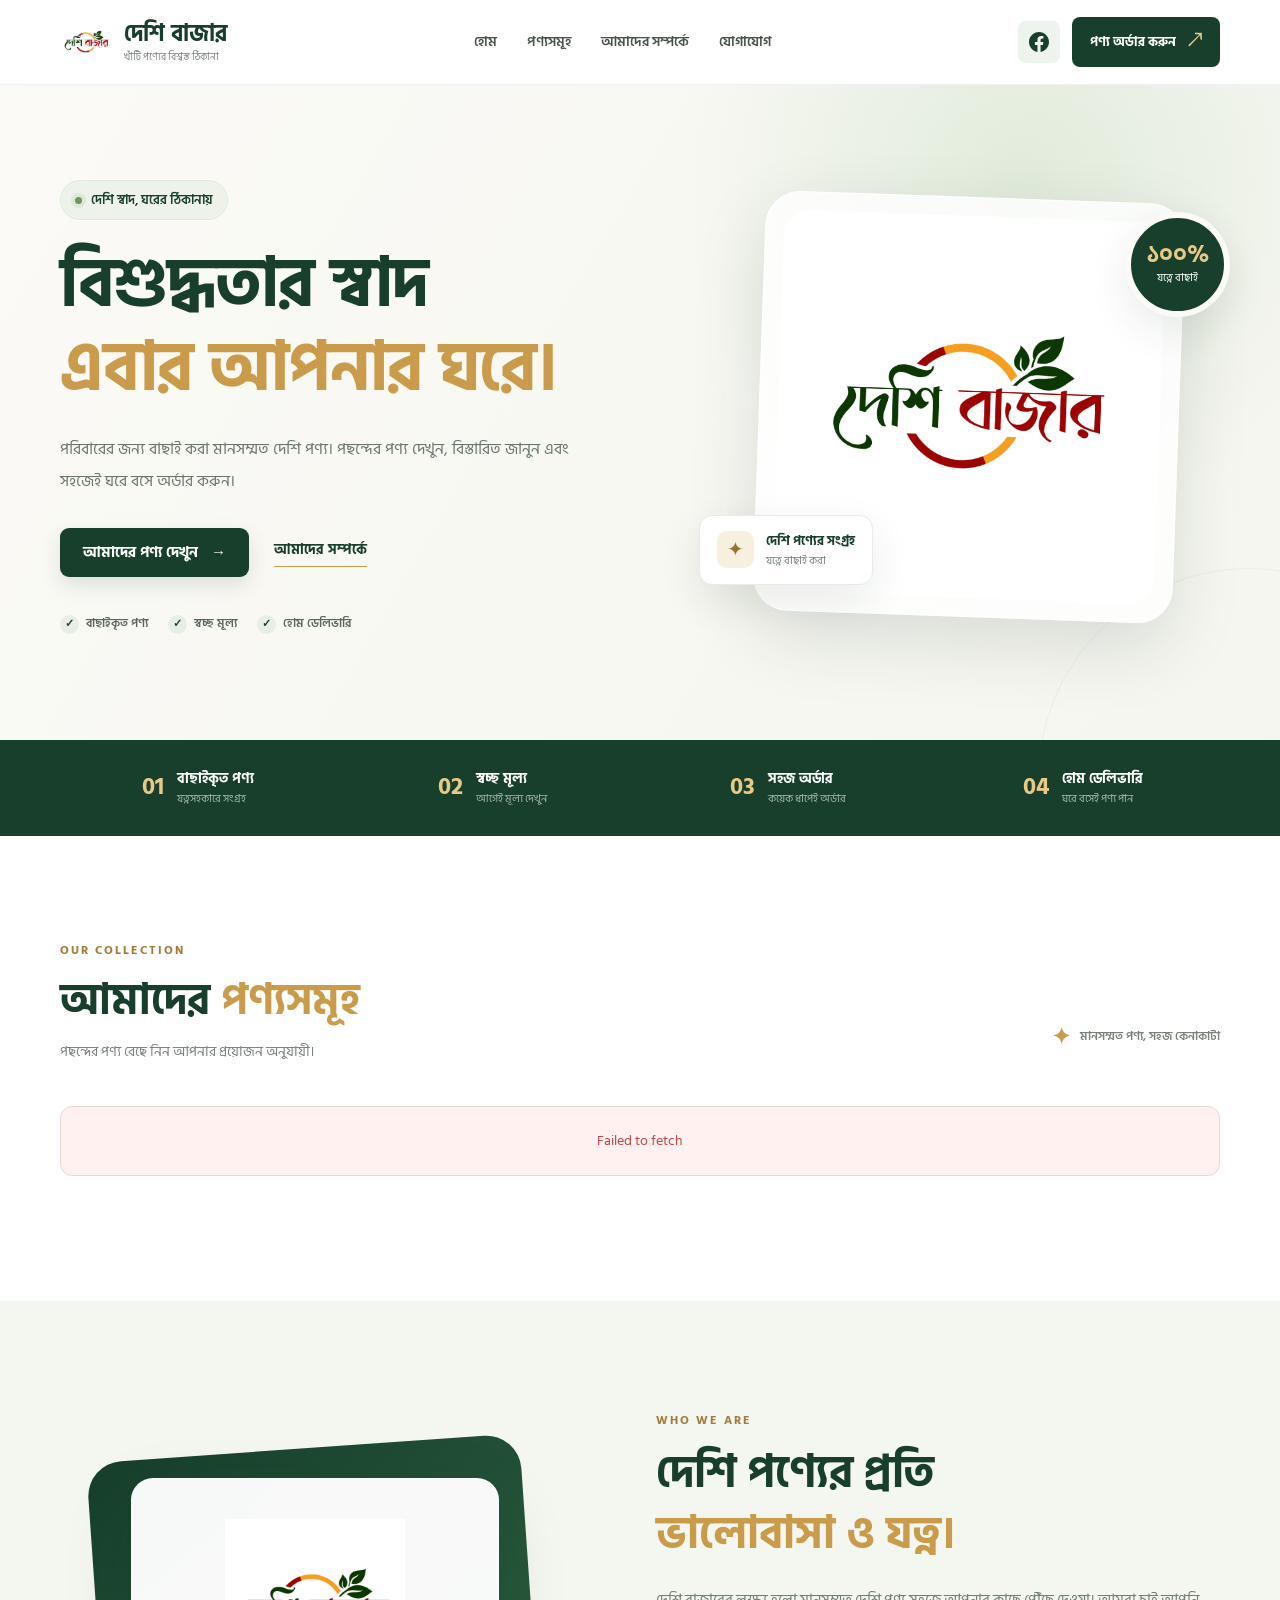
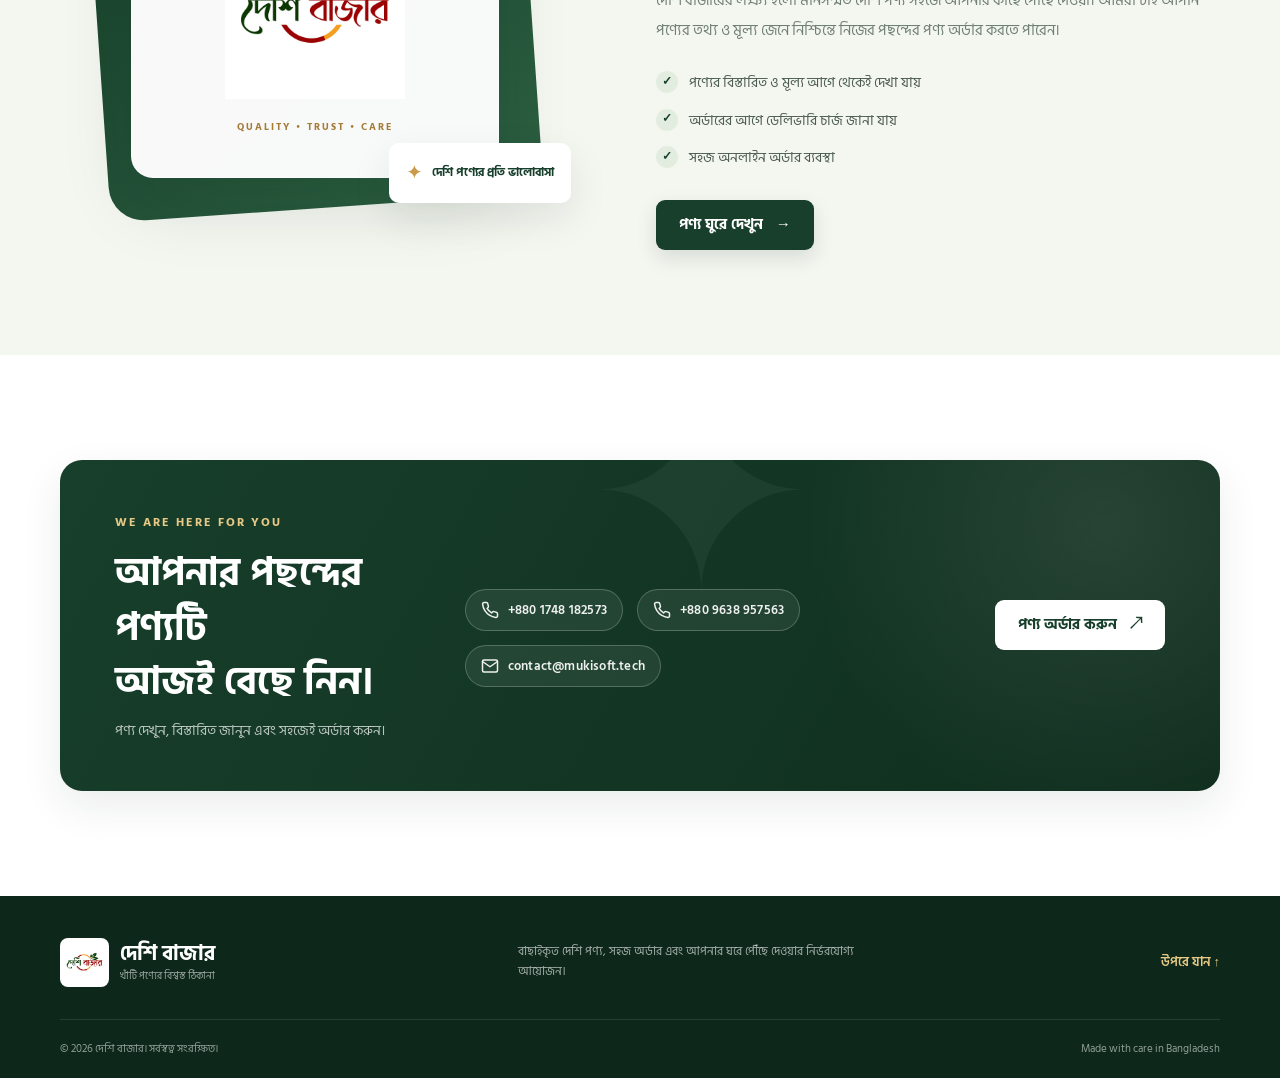
<file: index.html>
<!DOCTYPE html>
<html lang="bn">
<head>
  <meta charset="UTF-8">
  <meta name="viewport" content="width=device-width, initial-scale=1.0">
  <meta name="theme-color" content="#173f2b">
  <meta name="description" content="দেশি বাজার — বাছাইকৃত দেশি পণ্য, সহজ অর্ডার এবং হোম ডেলিভারি।">
  <title>দেশি বাজার | খাঁটি পণ্যের বিশ্বস্ত ঠিকানা</title>

  <link rel="preconnect" href="https://fonts.googleapis.com">
  <link rel="preconnect" href="https://fonts.gstatic.com" crossorigin>
  <link href="https://fonts.googleapis.com/css2?family=Hind+Siliguri:wght@400;500;600;700;800&display=swap" rel="stylesheet">

  <link rel="stylesheet" href="style.css">
  <script src="script.js" defer></script>
</head>

<body>

<header class="site-header">
  <div class="container nav-wrap">

    <a class="brand" href="index.html">
      <img src="assets/logo.png" alt="দেশি বাজার" class="brand-logo">
      <span class="brand-text">
        দেশি বাজার
        <small>খাঁটি পণ্যের বিশ্বস্ত ঠিকানা</small>
      </span>
    </a>

    <button class="menu-toggle" id="menuToggle" aria-label="মেনু" aria-expanded="false">
      <span></span>
      <span></span>
      <span></span>
    </button>

    <nav class="main-nav" id="mainNav">
      <a href="#home">হোম</a>
      <a href="#products">পণ্যসমূহ</a>
      <a href="#about">আমাদের সম্পর্কে</a>
      <a href="#contact">যোগাযোগ</a>
    </nav>

    <div class="nav-actions">
      <a class="nav-social-link" href="https://www.facebook.com/realdeshibazar" target="_blank" aria-label="Facebook">
        <svg xmlns="http://www.w3.org/2000/svg" width="20" height="20" viewBox="0 0 24 24" fill="currentColor"><path d="M24 12.073c0-6.627-5.373-12-12-12s-12 5.373-12 12c0 5.99 4.388 10.954 10.125 11.854v-8.385H7.078v-3.47h3.047V9.43c0-3.007 1.792-4.669 4.533-4.669 1.312 0 2.686.235 2.686.235v2.953H15.83c-1.491 0-1.956.925-1.956 1.874v2.25h3.328l-.532 3.47h-2.796v8.385C19.612 23.027 24 18.062 24 12.073z"/></svg>
      </a>

      <a class="nav-cta" href="#products">
        পণ্য অর্ডার করুন <span>↗</span>
      </a>
    </div>

  </div>
</header>

<main>

  <!-- HERO -->
  <section class="hero" id="home">
    <div class="container hero-grid">

      <div class="hero-copy">
        <div class="hero-badge">
          <span class="badge-dot"></span>
          দেশি স্বাদ, ঘরের ঠিকানায়
        </div>

        <h1>
          বিশুদ্ধতার স্বাদ<br>
          <em>এবার আপনার ঘরে।</em>
        </h1>

        <p class="hero-description">
          পরিবারের জন্য বাছাই করা মানসম্মত দেশি পণ্য।
          পছন্দের পণ্য দেখুন, বিস্তারিত জানুন এবং
          সহজেই ঘরে বসে অর্ডার করুন।
        </p>

        <div class="hero-actions">
          <a href="#products" class="btn btn-primary">
            আমাদের পণ্য দেখুন <span>→</span>
          </a>

          <a href="#about" class="hero-secondary-link">
            আমাদের সম্পর্কে
          </a>
        </div>

        <div class="hero-benefits">
          <div>
            <span class="benefit-check">✓</span>
            <span>বাছাইকৃত পণ্য</span>
          </div>
          <div>
            <span class="benefit-check">✓</span>
            <span>স্বচ্ছ মূল্য</span>
          </div>
          <div>
            <span class="benefit-check">✓</span>
            <span>হোম ডেলিভারি</span>
          </div>
        </div>
      </div>

      <div class="hero-visual">
        <div class="hero-glow"></div>

        <div class="hero-image-frame">
          <div class="hero-image-inner">
            <img src="assets/logo.png" alt="দেশি বাজার লোগো">
          </div>
        </div>

        <div class="hero-floating-card">
          <div class="floating-icon">✦</div>
          <div>
            <strong>দেশি পণ্যের সংগ্রহ</strong>
            <small>যত্নে বাছাই করা</small>
          </div>
        </div>

        <div class="hero-round-stamp">
          <strong>১০০%</strong>
          <span>যত্নে বাছাই</span>
        </div>
      </div>

    </div>
  </section>

  <!-- TRUST STRIP -->
  <section class="trust-strip">
    <div class="container trust-grid">

      <div class="trust-item">
        <span class="trust-number">01</span>
        <div>
          <strong>বাছাইকৃত পণ্য</strong>
          <small>যত্নসহকারে সংগ্রহ</small>
        </div>
      </div>

      <div class="trust-item">
        <span class="trust-number">02</span>
        <div>
          <strong>স্বচ্ছ মূল্য</strong>
          <small>আগেই মূল্য দেখুন</small>
        </div>
      </div>

      <div class="trust-item">
        <span class="trust-number">03</span>
        <div>
          <strong>সহজ অর্ডার</strong>
          <small>কয়েক ধাপেই অর্ডার</small>
        </div>
      </div>

      <div class="trust-item">
        <span class="trust-number">04</span>
        <div>
          <strong>হোম ডেলিভারি</strong>
          <small>ঘরে বসেই পণ্য পান</small>
        </div>
      </div>

    </div>
  </section>

  <!-- PRODUCTS -->
  <section class="section products-section" id="products">
    <div class="container">

      <div class="section-heading">
        <div>
          <span class="section-eyebrow">OUR COLLECTION</span>
          <h2>আমাদের <em>পণ্যসমূহ</em></h2>
          <p>পছন্দের পণ্য বেছে নিন আপনার প্রয়োজন অনুযায়ী।</p>
        </div>

        <div class="section-heading-note">
          <span class="heading-note-icon">✦</span>
          <span>মানসম্মত পণ্য, সহজ কেনাকাটা</span>
        </div>
      </div>

      <div class="status-message" id="catalogStatus">
        পণ্য লোড হচ্ছে...
      </div>

      <div class="product-grid" id="productGrid"></div>

    </div>
  </section>

  <!-- ABOUT -->
  <section class="about-section section" id="about">
    <div class="container about-grid">

      <div class="about-visual">
        <div class="about-visual-bg"></div>

        <div class="about-logo-card">
          <img src="assets/logo.png" alt="দেশি বাজার লোগো">
          <span>QUALITY • TRUST • CARE</span>
        </div>

        <div class="about-floating-note">
          <span>✦</span>
          <strong>দেশি পণ্যের প্রতি ভালোবাসা</strong>
        </div>
      </div>

      <div class="about-copy">
        <span class="section-eyebrow">WHO WE ARE</span>

        <h2>
          দেশি পণ্যের প্রতি<br>
          <em>ভালোবাসা ও যত্ন।</em>
        </h2>

        <p>
          দেশি বাজারের লক্ষ্য হলো মানসম্মত দেশি পণ্য
          সহজে আপনার কাছে পৌঁছে দেওয়া। আমরা চাই
          আপনি পণ্যের তথ্য ও মূল্য জেনে নিশ্চিন্তে
          নিজের পছন্দের পণ্য অর্ডার করতে পারেন।
        </p>

        <div class="about-points">
          <div>
            <span class="about-check">✓</span>
            <span>পণ্যের বিস্তারিত ও মূল্য আগে থেকেই দেখা যায়</span>
          </div>

          <div>
            <span class="about-check">✓</span>
            <span>অর্ডারের আগে ডেলিভারি চার্জ জানা যায়</span>
          </div>

          <div>
            <span class="about-check">✓</span>
            <span>সহজ অনলাইন অর্ডার ব্যবস্থা</span>
          </div>
        </div>

        <a href="#products" class="btn btn-primary">
          পণ্য ঘুরে দেখুন <span>→</span>
        </a>
      </div>

    </div>
  </section>

  <!-- CONTACT CTA -->
  <section class="contact-section section" id="contact">
    <div class="container">
      <div class="contact-card">

        <div class="contact-decoration">✦</div>

        <div class="contact-copy">
          <span class="section-eyebrow">WE ARE HERE FOR YOU</span>
          <h2>আপনার পছন্দের পণ্যটি<br>আজই বেছে নিন।</h2>
          <p>পণ্য দেখুন, বিস্তারিত জানুন এবং সহজেই অর্ডার করুন।</p>
        </div>

        <div class="contact-info-row">
          <a class="contact-info-link" href="tel:+8801748182573">
            <svg class="contact-info-icon" viewBox="0 0 24 24" fill="none" stroke="currentColor" stroke-width="2" stroke-linecap="round" stroke-linejoin="round"><path d="M22 16.92v3a2 2 0 0 1-2.18 2 19.79 19.79 0 0 1-8.63-3.07 19.5 19.5 0 0 1-6-6 19.79 19.79 0 0 1-3.07-8.67A2 2 0 0 1 4.11 2h3a2 2 0 0 1 2 1.72c.13.96.36 1.9.7 2.81a2 2 0 0 1-.45 2.11L8.09 9.91a16 16 0 0 0 6 6l1.27-1.27a2 2 0 0 1 2.11-.45c.91.34 1.85.57 2.81.7A2 2 0 0 1 22 16.92z"/></svg>
            <span>+880 1748 182573</span>
          </a>
          <a class="contact-info-link" href="tel:+8809638957563">
            <svg class="contact-info-icon" viewBox="0 0 24 24" fill="none" stroke="currentColor" stroke-width="2" stroke-linecap="round" stroke-linejoin="round"><path d="M22 16.92v3a2 2 0 0 1-2.18 2 19.79 19.79 0 0 1-8.63-3.07 19.5 19.5 0 0 1-6-6 19.79 19.79 0 0 1-3.07-8.67A2 2 0 0 1 4.11 2h3a2 2 0 0 1 2 1.72c.13.96.36 1.9.7 2.81a2 2 0 0 1-.45 2.11L8.09 9.91a16 16 0 0 0 6 6l1.27-1.27a2 2 0 0 1 2.11-.45c.91.34 1.85.57 2.81.7A2 2 0 0 1 22 16.92z"/></svg>
            <span>+880 9638 957563</span>
          </a>
          <a class="contact-info-link" href="mailto:contact@mukisoft.tech">
            <svg class="contact-info-icon" viewBox="0 0 24 24" fill="none" stroke="currentColor" stroke-width="2" stroke-linecap="round" stroke-linejoin="round"><path d="M4 4h16a2 2 0 0 1 2 2v12a2 2 0 0 1-2 2H4a2 2 0 0 1-2-2V6a2 2 0 0 1 2-2z"/><path d="M22 6L12 13 2 6"/></svg>
            <span>contact@mukisoft.tech</span>
          </a>
        </div>

        <a href="#products" class="btn btn-light">
          পণ্য অর্ডার করুন <span>↗</span>
        </a>

      </div>
    </div>
  </section>

</main>

<!-- FOOTER -->
<footer class="site-footer">
  <div class="container">

    <div class="footer-main">

      <a class="brand footer-brand" href="index.html">
        <img src="assets/logo.png" alt="দেশি বাজার লোগো" class="brand-logo">
        <span class="brand-text">
          দেশি বাজার
          <small>খাঁটি পণ্যের বিশ্বস্ত ঠিকানা</small>
        </span>
      </a>

      <p class="footer-description">
        বাছাইকৃত দেশি পণ্য, সহজ অর্ডার এবং
        আপনার ঘরে পৌঁছে দেওয়ার নির্ভরযোগ্য আয়োজন।
      </p>

      <a href="#home" class="footer-top-link">
        উপরে যান ↑
      </a>

    </div>

    <div class="footer-bottom">
      <p>© <span id="currentYear"></span> দেশি বাজার। সর্বস্বত্ব সংরক্ষিত।</p>
      <span>Made with care in Bangladesh</span>
    </div>

  </div>
</footer>

</body>
</html>
</file>
<file: style.css>
/* =====================================================
   DESHI BAZAR — PREMIUM E-COMMERCE DESIGN
   Compatible with existing script.js
===================================================== */

:root {
  --green: #173f2b;
  --green-dark: #102e1e;
  --green-deep: #0b2418;
  --green-soft: #edf3ed;
  --gold: #c99b4b;
  --gold-light: #e8c985;
  --ink: #243329;
  --muted: #788279;
  --white: #ffffff;
  --cream: #fbfaf6;
  --border: #e9ebe5;
  --red: #bd4545;

  --shadow-sm: 0 5px 18px rgba(17, 48, 30, 0.06);
  --shadow-md: 0 15px 40px rgba(17, 48, 30, 0.09);
  --shadow-lg: 0 25px 70px rgba(17, 48, 30, 0.13);

  --radius-sm: 9px;
  --radius-md: 16px;
  --radius-lg: 24px;
  --radius-xl: 32px;
}

/* =========================
   RESET & GLOBAL
========================= */

* {
  margin: 0;
  padding: 0;
  box-sizing: border-box;
}

html {
  scroll-behavior: smooth;
  scroll-padding-top: 100px;
}

body {
  font-family: "Hind Siliguri", sans-serif;
  color: var(--ink);
  background: var(--cream);
  line-height: 1.7;
  -webkit-font-smoothing: antialiased;
}

body,
button,
input,
select,
textarea {
  font-family: "Hind Siliguri", sans-serif;
}

img {
  display: block;
  max-width: 100%;
}

a {
  color: inherit;
  text-decoration: none;
}

button {
  cursor: pointer;
}

button,
input,
select,
textarea {
  font-size: inherit;
}

button:focus-visible,
a:focus-visible,
input:focus-visible,
select:focus-visible,
textarea:focus-visible {
  outline: 3px solid rgba(201, 155, 75, 0.45);
  outline-offset: 3px;
}

[hidden] {
  display: none !important;
}

.container {
  width: min(1160px, 91%);
  margin-inline: auto;
}

.section {
  padding: 105px 0;
}

.section-eyebrow {
  display: inline-block;
  color: #a47b39;
  font-size: 12px;
  font-weight: 700;
  letter-spacing: 2px;
  margin-bottom: 13px;
}

.btn {
  display: inline-flex;
  align-items: center;
  justify-content: center;
  gap: 13px;
  min-height: 49px;
  padding: 12px 23px;
  border: 0;
  border-radius: 9px;
  font-size: 15px;
  font-weight: 700;
  transition:
    transform 0.25s ease,
    background 0.25s ease,
    box-shadow 0.25s ease;
}

.btn-primary {
  color: var(--white);
  background: var(--green);
  box-shadow: 0 8px 20px rgba(23, 63, 43, 0.13);
}

.btn-primary:hover {
  background: var(--green-dark);
  transform: translateY(-3px);
  box-shadow: 0 13px 25px rgba(23, 63, 43, 0.2);
}

.btn-primary:disabled {
  opacity: 0.65;
  cursor: not-allowed;
  transform: none;
  box-shadow: none;
}

/* =========================
   NAVIGATION
========================= */

.site-header {
  position: sticky;
  top: 0;
  z-index: 1000;
  width: 100%;
  background: rgba(255, 255, 255, 0.96);
  border-bottom: 1px solid rgba(23, 63, 43, 0.07);
  backdrop-filter: blur(18px);
  -webkit-backdrop-filter: blur(18px);
}

.nav-wrap {
  min-height: 84px;
  display: flex;
  align-items: center;
  justify-content: space-between;
  gap: 25px;
}

.brand {
  display: inline-flex;
  align-items: center;
  gap: 11px;
  min-width: 0;
  flex-shrink: 0;
}

.brand-logo {
  width: 53px;
  height: 53px;
  object-fit: contain;
  flex-shrink: 0;
}

.brand-text {
  display: flex;
  flex-direction: column;
  color: var(--green);
  font-size: 23px;
  font-weight: 800;
  line-height: 1.15;
  white-space: nowrap;
}

.brand-text small {
  color: var(--muted);
  font-size: 10px;
  font-weight: 400;
  margin-top: 5px;
}

.main-nav {
  display: flex;
  align-items: center;
  gap: 30px;
}

.main-nav a {
  position: relative;
  color: #465349;
  font-size: 14px;
  font-weight: 600;
  transition: color 0.2s ease;
}

.main-nav a::after {
  content: "";
  position: absolute;
  left: 0;
  bottom: -8px;
  width: 0;
  height: 2px;
  background: var(--gold);
  transition: width 0.25s ease;
}

.main-nav a:hover {
  color: var(--green);
}

.main-nav a:hover::after {
  width: 100%;
}

.nav-actions {
  display: flex;
  align-items: center;
  gap: 12px;
}

.nav-social-link {
  display: inline-flex;
  align-items: center;
  justify-content: center;
  width: 42px;
  height: 42px;
  border-radius: 8px;
  background: var(--green-soft);
  color: var(--green);
  transition: 0.25s ease;
}

.nav-social-link:hover {
  background: var(--green);
  color: var(--white);
  transform: translateY(-2px);
}

.nav-cta {
  display: inline-flex;
  align-items: center;
  gap: 12px;
  padding: 11px 18px;
  border-radius: 8px;
  background: var(--green);
  color: var(--white);
  font-size: 13px;
  font-weight: 700;
  white-space: nowrap;
  transition: 0.25s ease;
}

.nav-cta:hover {
  background: var(--green-dark);
  transform: translateY(-2px);
}

.nav-cta span {
  color: var(--gold-light);
  font-size: 17px;
}

.menu-toggle {
  display: none;
  width: 42px;
  height: 42px;
  border: 1px solid var(--border);
  border-radius: 9px;
  background: var(--white);
  flex-direction: column;
  align-items: center;
  justify-content: center;
  gap: 5px;
}

.menu-toggle span {
  width: 19px;
  height: 2px;
  border-radius: 3px;
  background: var(--green);
}

/* =========================
   HERO SECTION
========================= */

.hero {
  position: relative;
  padding: 95px 0 105px;
  overflow: hidden;
  background:
    radial-gradient(circle at 80% 15%, rgba(219, 232, 214, 0.8), transparent 30%),
    linear-gradient(120deg, #fbfaf6 0%, #f5f6ef 100%);
}

.hero::before {
  content: "";
  position: absolute;
  width: 420px;
  height: 420px;
  border: 1px solid rgba(23, 63, 43, 0.05);
  border-radius: 50%;
  right: -180px;
  bottom: -250px;
}

.hero-grid {
  position: relative;
  display: grid;
  grid-template-columns: 1.08fr 0.92fr;
  align-items: center;
  gap: 70px;
}

.hero-badge {
  display: inline-flex;
  align-items: center;
  gap: 9px;
  padding: 8px 14px;
  background: #edf3e9;
  border: 1px solid #e1eadc;
  border-radius: 50px;
  color: var(--green);
  font-size: 13px;
  font-weight: 600;
  margin-bottom: 23px;
}

.badge-dot,
.detail-live-dot {
  width: 7px;
  height: 7px;
  border-radius: 50%;
  background: #6b9a56;
  box-shadow: 0 0 0 4px rgba(107, 154, 86, 0.12);
}

.hero-copy h1 {
  color: var(--green);
  font-size: clamp(43px, 5.4vw, 68px);
  font-weight: 800;
  line-height: 1.24;
  letter-spacing: -1px;
}

.hero-copy h1 em {
  color: var(--gold);
  font-style: normal;
}

.hero-description {
  max-width: 510px;
  color: #69766d;
  font-size: 16px;
  line-height: 2;
  margin-top: 21px;
}

.hero-actions {
  display: flex;
  align-items: center;
  flex-wrap: wrap;
  gap: 25px;
  margin-top: 31px;
}

.hero-secondary-link {
  color: var(--green);
  font-size: 14px;
  font-weight: 700;
  border-bottom: 1px solid var(--gold);
  padding-bottom: 4px;
}

.hero-benefits {
  display: flex;
  flex-wrap: wrap;
  gap: 20px;
  margin-top: 37px;
}

.hero-benefits > div {
  display: flex;
  align-items: center;
  gap: 7px;
  color: #58665c;
  font-size: 12px;
  font-weight: 600;
}

.benefit-check {
  display: grid;
  place-items: center;
  width: 19px;
  height: 19px;
  border-radius: 50%;
  background: #e7efe4;
  color: var(--green);
  font-size: 11px;
  font-weight: 800;
}

/* Hero visual */

.hero-visual {
  position: relative;
  min-height: 430px;
  display: flex;
  align-items: center;
  justify-content: center;
}

.hero-glow {
  position: absolute;
  width: 390px;
  height: 390px;
  border-radius: 50%;
  background: radial-gradient(circle, #e5eddf, rgba(229, 237, 223, 0));
}

.hero-image-frame {
  position: relative;
  z-index: 1;
  width: min(100%, 420px);
  aspect-ratio: 1;
  padding: 18px;
  border-radius: 35px;
  background: rgba(255, 255, 255, 0.8);
  border: 1px solid rgba(255, 255, 255, 0.9);
  box-shadow: var(--shadow-lg);
  transform: rotate(2deg);
}

.hero-image-inner {
  width: 100%;
  height: 100%;
  display: grid;
  place-items: center;
  overflow: hidden;
  border-radius: 25px;
  background: white;
}

.hero-image-inner img {
  width: 86%;
  height: 86%;
  object-fit: contain;
}

.hero-floating-card {
  position: absolute;
  z-index: 3;
  left: -20px;
  bottom: 37px;
  display: flex;
  align-items: center;
  gap: 12px;
  padding: 14px 17px;
  background: white;
  border: 1px solid var(--border);
  border-radius: 13px;
  box-shadow: var(--shadow-md);
}

.floating-icon {
  width: 37px;
  height: 37px;
  display: grid;
  place-items: center;
  border-radius: 10px;
  color: #9a722f;
  background: #f8f0de;
  font-size: 20px;
}

.hero-floating-card strong,
.hero-floating-card small {
  display: block;
}

.hero-floating-card strong {
  color: var(--green);
  font-size: 13px;
}

.hero-floating-card small {
  color: var(--muted);
  font-size: 11px;
}

.hero-round-stamp {
  position: absolute;
  z-index: 2;
  top: 20px;
  right: -10px;
  width: 105px;
  height: 105px;
  border-radius: 50%;
  display: flex;
  flex-direction: column;
  align-items: center;
  justify-content: center;
  background: var(--green);
  color: white;
  border: 6px solid var(--cream);
  box-shadow: var(--shadow-md);
  text-align: center;
}

.hero-round-stamp strong {
  color: var(--gold-light);
  font-size: 23px;
  line-height: 1.2;
}

.hero-round-stamp span {
  font-size: 11px;
}

/* =========================
   TRUST STRIP
========================= */

.trust-strip {
  padding: 27px 0;
  background: var(--green);
}

.trust-grid {
  display: grid;
  grid-template-columns: repeat(4, 1fr);
  gap: 20px;
}

.trust-item {
  display: flex;
  align-items: center;
  justify-content: center;
  gap: 13px;
  color: white;
}

.trust-number {
  color: var(--gold-light);
  font-size: 24px;
  font-weight: 800;
}

.trust-item strong,
.trust-item small {
  display: block;
}

.trust-item strong {
  font-size: 14px;
  font-weight: 700;
}

.trust-item small {
  color: rgba(255, 255, 255, 0.62);
  font-size: 11px;
}

/* =========================
   SECTION HEADINGS
========================= */

.section-heading {
  display: flex;
  align-items: end;
  justify-content: space-between;
  gap: 30px;
  margin-bottom: 42px;
}

.section-heading h2 {
  color: var(--green);
  font-size: clamp(31px, 4vw, 43px);
  font-weight: 800;
  line-height: 1.3;
}

.section-heading h2 em {
  color: var(--gold);
  font-style: normal;
}

.section-heading > div > p {
  color: var(--muted);
  font-size: 14px;
  margin-top: 10px;
}

.section-heading-note {
  display: flex;
  align-items: center;
  gap: 10px;
  color: var(--muted);
  font-size: 12px;
  font-weight: 600;
  padding-bottom: 8px;
}

.heading-note-icon {
  color: var(--gold);
  font-size: 22px;
}

/* =========================
   PRODUCT CATALOGUE
========================= */

.products-section {
  background: white;
  padding: 100px 0 110px;
}

.status-message {
  padding: 22px;
  color: var(--muted);
  text-align: center;
  font-size: 14px;
  border-radius: 12px;
  background: #f7f8f4;
  margin-bottom: 15px;
}

.status-message.is-error {
  color: var(--red);
  background: #fff1f0;
  border: 1px solid #f1d4d1;
}

.product-grid {
  display: grid;
  grid-template-columns: repeat(3, minmax(0, 1fr));
  gap: 27px;
  align-items: stretch;
}

/* Product cards generated by existing JavaScript */

.product-card {
  min-width: 0;
  display: flex;
  flex-direction: column;
  overflow: hidden;
  background: white;
  border: 1px solid #e9ece5;
  border-radius: 18px;
  box-shadow: 0 5px 20px rgba(21, 54, 34, 0.045);
  transition:
    transform 0.35s ease,
    box-shadow 0.35s ease,
    border-color 0.35s ease;
}

.product-card:hover {
  transform: translateY(-8px);
  border-color: #d4dfd2;
  box-shadow: 0 20px 45px rgba(21, 54, 34, 0.12);
}

.product-card-image {
  position: relative;
  display: block;
  width: 100%;
  height: 255px;
  overflow: hidden;
  background: #f1f3ec;
}

.product-card-image img {
  width: 100%;
  height: 100%;
  object-fit: cover;
  transition: transform 0.65s ease;
}

.product-card:hover .product-card-image img {
  transform: scale(1.07);
}

.card-image-label {
  position: absolute;
  top: 15px;
  left: 15px;
  padding: 6px 11px;
  border-radius: 50px;
  background: rgba(255, 255, 255, 0.94);
  color: var(--green);
  font-size: 11px;
  font-weight: 700;
  box-shadow: var(--shadow-sm);
}

.product-card-body {
  display: flex;
  flex: 1;
  flex-direction: column;
  padding: 21px 21px 19px;
}

.card-kicker {
  display: inline-block;
  color: #a47b39;
  font-size: 11px;
  font-weight: 700;
  letter-spacing: 0.6px;
  margin-bottom: 6px;
}

.product-card h3 {
  color: var(--green);
  font-size: 22px;
  font-weight: 800;
  line-height: 1.4;
  margin-bottom: 7px;
}

.product-card h3 a:hover {
  color: #a47b39;
}

.product-card-body > p {
  color: #7a857b;
  font-size: 13px;
  line-height: 1.75;
  margin-bottom: 19px;
  min-height: 45px;
}

.card-bottom {
  display: flex;
  align-items: center;
  justify-content: space-between;
  gap: 12px;
  border-top: 1px solid #edf0e9;
  padding-top: 17px;
  margin-top: auto;
}

.card-bottom > strong {
  color: var(--green);
  font-size: 21px;
  font-weight: 800;
  white-space: nowrap;
}

.card-bottom > strong small {
  display: block;
  color: #8a948b;
  font-size: 11px;
  font-weight: 500;
  margin-top: -3px;
}

/*
  Existing JS produces one anchor.
  Two visual CTA labels share that same link.
*/

.card-link {
  min-width: 145px;
  min-height: 43px;
  display: inline-flex;
  align-items: center;
  justify-content: center;
  gap: 7px;
  padding: 7px 10px;
  border-radius: 8px;
  background: var(--green);
  color: white;
  font-size: 0;
  font-weight: 700;
  transition: 0.25s ease;
}

.card-link::before {
  content: "বিস্তারিত";
  display: inline-flex;
  align-items: center;
  justify-content: center;
  min-height: 30px;
  padding: 0 9px;
  border-radius: 6px;
  color: var(--green);
  background: white;
  font-size: 12px;
}

.card-link::after {
  content: "অর্ডার করুন ↗";
  color: white;
  font-size: 12px;
  white-space: nowrap;
}

.card-link:hover {
  background: var(--green-dark);
  transform: translateY(-2px);
}

/* =========================
   ABOUT SECTION
========================= */

.about-section {
  background: #f4f6f0;
  overflow: hidden;
}

.about-grid {
  display: grid;
  grid-template-columns: 0.95fr 1.05fr;
  align-items: center;
  gap: 85px;
}

.about-visual {
  position: relative;
  min-height: 400px;
  display: grid;
  place-items: center;
}

.about-visual-bg {
  position: absolute;
  width: 85%;
  height: 90%;
  border-radius: 35px;
  background: linear-gradient(145deg, #173f2b, #2d6142);
  transform: rotate(-4deg);
}

.about-logo-card {
  position: relative;
  z-index: 1;
  width: 72%;
  min-height: 300px;
  padding: 25px;
  display: flex;
  flex-direction: column;
  justify-content: center;
  align-items: center;
  gap: 20px;
  border: 1px solid rgba(255, 255, 255, 0.5);
  border-radius: 22px;
  background: rgba(255, 255, 255, 0.97);
  box-shadow: var(--shadow-lg);
}

.about-logo-card img {
  width: 180px;
  height: 180px;
  object-fit: contain;
}

.about-logo-card span {
  color: #a47b39;
  font-size: 10px;
  font-weight: 700;
  letter-spacing: 2px;
}

.about-floating-note {
  position: absolute;
  z-index: 2;
  right: 0;
  bottom: 25px;
  display: flex;
  align-items: center;
  gap: 9px;
  padding: 13px 17px;
  border-radius: 10px;
  background: white;
  box-shadow: var(--shadow-md);
  color: var(--green);
  font-size: 12px;
}

.about-floating-note span {
  color: var(--gold);
  font-size: 20px;
}

.about-copy h2 {
  color: var(--green);
  font-size: clamp(34px, 4vw, 45px);
  line-height: 1.35;
  font-weight: 800;
}

.about-copy h2 em {
  color: var(--gold);
  font-style: normal;
}

.about-copy > p {
  color: #718075;
  font-size: 15px;
  line-height: 2;
  margin-top: 20px;
}

.about-points {
  display: grid;
  gap: 14px;
  margin: 25px 0 30px;
}

.about-points > div {
  display: flex;
  align-items: flex-start;
  gap: 11px;
  color: #4d5d50;
  font-size: 14px;
}

.about-check {
  display: grid;
  place-items: center;
  width: 22px;
  height: 22px;
  flex-shrink: 0;
  border-radius: 50%;
  background: #e3eddf;
  color: var(--green);
  font-weight: 800;
  font-size: 12px;
}

/* =========================
   CONTACT CTA
========================= */

.contact-section {
  background: white;
}

.contact-card {
  position: relative;
  overflow: hidden;
  min-height: 245px;
  padding: 48px 55px;
  display: flex;
  justify-content: space-between;
  align-items: center;
  gap: 30px;
  border-radius: 22px;
  background:
    radial-gradient(circle at 90% 20%, rgba(255, 255, 255, 0.09), transparent 28%),
    linear-gradient(120deg, #173f2b, #102e1e);
  box-shadow: var(--shadow-md);
}

.contact-decoration {
  position: absolute;
  right: 35%;
  top: -90px;
  color: rgba(255, 255, 255, 0.045);
  font-size: 270px;
  line-height: 1;
}

.contact-copy {
  position: relative;
  z-index: 1;
}

.contact-copy .section-eyebrow {
  color: var(--gold-light);
}

.contact-copy h2 {
  color: white;
  font-size: clamp(29px, 3.5vw, 39px);
  line-height: 1.4;
  font-weight: 800;
}

.contact-copy p {
  color: rgba(255, 255, 255, 0.7);
  font-size: 14px;
  margin-top: 9px;
}

.btn-light {
  position: relative;
  z-index: 1;
  color: var(--green);
  background: white;
  white-space: nowrap;
}

.btn-light:hover {
  background: #f5ebd7;
  transform: translateY(-3px);
}

.contact-info-row {
  display: flex;
  flex-wrap: wrap;
  align-items: center;
  gap: 14px;
  margin-top: 26px;
}

.contact-info-link {
  display: inline-flex;
  align-items: center;
  gap: 9px;
  padding: 9px 15px;
  border: 1px solid rgba(255, 255, 255, 0.22);
  border-radius: 50px;
  background: rgba(255, 255, 255, 0.07);
  color: rgba(255, 255, 255, 0.92);
  font-size: 13px;
  font-weight: 600;
  letter-spacing: 0.2px;
  transition:
    background 0.25s ease,
    border-color 0.25s ease,
    transform 0.25s ease,
    color 0.25s ease;
}

.contact-info-link:hover {
  background: rgba(255, 255, 255, 0.16);
  border-color: rgba(232, 201, 133, 0.55);
  color: var(--gold-light);
  transform: translateY(-2px);
}

.contact-info-icon {
  width: 18px;
  height: 18px;
  flex-shrink: 0;
  stroke-width: 2;
}

.contact-info-link span {
  white-space: nowrap;
}

@media (max-width: 760px) {
  .contact-info-row {
    gap: 8px;
    margin-top: 20px;
    width: 100%;
    justify-content: flex-start;
  }

  .contact-info-link {
    padding: 7px 11px;
    font-size: 11px;
    gap: 7px;
  }

  .contact-info-icon {
    width: 15px;
    height: 15px;
  }
}

@media (max-width: 480px) {
  .contact-info-row {
    flex-direction: column;
    align-items: stretch;
    gap: 8px;
  }

  .contact-info-link {
    width: 100%;
    justify-content: center;
    font-size: 12px;
    padding: 9px 13px;
  }
}

/* =========================
   FOOTER
========================= */

.site-footer {
  background: #0d281a;
  color: white;
  padding: 42px 0 20px;
}

.footer-main {
  display: flex;
  align-items: center;
  justify-content: space-between;
  gap: 30px;
  padding-bottom: 32px;
}

.footer-brand .brand-logo {
  width: 49px;
  height: 49px;
  padding: 3px;
  border-radius: 8px;
  background: white;
}

.footer-brand .brand-text {
  color: white;
  font-size: 21px;
}

.footer-brand .brand-text small {
  color: rgba(255, 255, 255, 0.6);
}

.footer-description {
  max-width: 340px;
  color: rgba(255, 255, 255, 0.62);
  font-size: 12px;
}

.footer-top-link {
  color: var(--gold-light);
  font-size: 13px;
  font-weight: 600;
}

.footer-bottom {
  display: flex;
  align-items: center;
  justify-content: space-between;
  gap: 20px;
  padding-top: 20px;
  border-top: 1px solid rgba(255, 255, 255, 0.1);
}

.footer-contact {
  display: flex;
  flex-direction: column;
  gap: 11px;
}

.footer-contact-label {
  color: rgba(255, 255, 255, 0.5);
  font-size: 10px;
  font-weight: 700;
  letter-spacing: 1.5px;
  text-transform: uppercase;
}

.footer-contact-row {
  display: flex;
  flex-wrap: wrap;
  align-items: center;
  gap: 12px;
}

.footer-contact-link {
  display: inline-flex;
  align-items: center;
  gap: 8px;
  padding: 7px 13px;
  border: 1px solid rgba(255, 255, 255, 0.16);
  border-radius: 50px;
  background: rgba(255, 255, 255, 0.05);
  color: rgba(255, 255, 255, 0.85);
  font-size: 12px;
  font-weight: 600;
  transition:
    background 0.25s ease,
    border-color 0.25s ease,
    color 0.25s ease,
    transform 0.25s ease;
}

.footer-contact-link:hover {
  background: rgba(232, 201, 133, 0.14);
  border-color: rgba(232, 201, 133, 0.5);
  color: var(--gold-light);
  transform: translateY(-2px);
}

.footer-contact-icon {
  width: 16px;
  height: 16px;
  flex-shrink: 0;
  stroke-width: 2;
}

@media (max-width: 760px) {
  .footer-contact-row {
    gap: 8px;
  }

  .footer-contact-link {
    padding: 6px 10px;
    font-size: 11px;
    gap: 6px;
  }

  .footer-contact-icon {
    width: 14px;
    height: 14px;
  }
}

@media (max-width: 480px) {
  .footer-contact-row {
    flex-direction: column;
    align-items: stretch;
    gap: 7px;
  }

  .footer-contact-link {
    width: 100%;
    justify-content: center;
  }
}

.footer-bottom p,
.footer-bottom span {
  color: rgba(255, 255, 255, 0.55);
  font-size: 11px;
}

/* =====================================================
   PRODUCT DETAILS PAGE
===================================================== */

.product-page {
  padding: 35px 0 100px;
  min-height: 70vh;
  background:
    radial-gradient(circle at 95% 5%, rgba(228, 237, 224, 0.55), transparent 25%),
    var(--cream);
}

.breadcrumb {
  display: flex;
  align-items: center;
  flex-wrap: wrap;
  gap: 11px;
  margin: 5px 0 30px;
  color: #899389;
  font-size: 12px;
}

.breadcrumb a {
  color: var(--green);
  font-weight: 600;
}

.breadcrumb a:hover {
  color: var(--gold);
}

.breadcrumb > span:last-child {
  color: #788279;
}

.product-status {
  margin: 35px 0;
}

/* Main product layout */

.product-detail-layout {
  display: grid;
  grid-template-columns: 0.92fr 1.08fr;
  align-items: start;
  gap: 65px;
}

/* Product image */

.detail-gallery {
  position: sticky;
  top: 115px;
}

.detail-image-wrap {
  position: relative;
  min-height: 480px;
  display: flex;
  align-items: center;
  justify-content: center;
  overflow: hidden;
  border: 1px solid #e8ece4;
  border-radius: 23px;
  background: white;
  box-shadow: var(--shadow-md);
}

.detail-image-wrap::before {
  content: "";
  position: absolute;
  width: 330px;
  height: 330px;
  border-radius: 50%;
  background: #f2f5ed;
}

.detail-image-wrap > img {
  position: relative;
  z-index: 1;
  width: 100%;
  height: 480px;
  object-fit: contain;
  padding: 20px;
}

.detail-image-top-label {
  position: absolute;
  z-index: 2;
  left: 20px;
  top: 20px;
  display: flex;
  align-items: center;
  gap: 9px;
  padding: 9px 13px;
  border-radius: 50px;
  background: rgba(255, 255, 255, 0.95);
  color: var(--green);
  font-size: 11px;
  font-weight: 700;
  box-shadow: var(--shadow-sm);
}

.detail-image-bottom {
  position: absolute;
  z-index: 2;
  right: 18px;
  bottom: 18px;
  display: flex;
  align-items: center;
  gap: 7px;
  padding: 8px 12px;
  border-radius: 8px;
  background: rgba(255, 255, 255, 0.94);
  color: var(--green);
  font-size: 11px;
  font-weight: 700;
}

.detail-image-bottom span {
  color: var(--gold);
  font-size: 17px;
}

.detail-trust-row {
  display: grid;
  grid-template-columns: repeat(3, 1fr);
  gap: 9px;
  margin-top: 15px;
}

.detail-trust-row > div {
  display: flex;
  align-items: center;
  justify-content: center;
  gap: 6px;
  padding: 12px 5px;
  border: 1px solid var(--border);
  border-radius: 9px;
  background: white;
  color: #667267;
  font-size: 10px;
  font-weight: 600;
}

.mini-trust-icon {
  color: #71995e;
  font-weight: 800;
}

/* Product info */

.detail-info {
  min-width: 0;
}

.detail-category {
  display: inline-flex;
  align-items: center;
  gap: 9px;
  color: #a47b39;
  font-size: 12px;
  font-weight: 700;
  margin: 6px 0 15px;
}

.detail-category > span {
  width: 7px;
  height: 7px;
  border-radius: 50%;
  background: var(--gold);
}

.detail-info > h1 {
  color: var(--green);
  font-size: clamp(33px, 4vw, 45px);
  line-height: 1.3;
  font-weight: 800;
  overflow-wrap: anywhere;
}

.detail-description {
  color: #758075;
  font-size: 14px;
  line-height: 1.9;
  margin-top: 12px;
}

/* Price box */

.detail-price-box {
  margin-top: 23px;
  padding: 19px 21px;
  border: 1px solid #e4ebdf;
  border-radius: 13px;
  background: linear-gradient(120deg, #f1f6ee, #fafbf7);
}

.detail-price-label {
  display: block;
  color: #788579;
  font-size: 12px;
  font-weight: 600;
}

.detail-price {
  color: var(--green);
  font-size: 33px;
  font-weight: 800;
  line-height: 1.35;
}

.detail-price small {
  color: #778478;
  font-size: 13px;
  font-weight: 500;
}

.detail-price-box > small {
  color: #929b91;
  font-size: 11px;
}

/* Product meta */

.product-meta {
  display: grid;
  grid-template-columns: 1fr 1fr;
  gap: 10px;
  margin-top: 16px;
}

.product-meta > span {
  padding: 12px 13px;
  border: 1px solid var(--border);
  border-radius: 9px;
  background: white;
  color: #778278;
  font-size: 11px;
}

.product-meta > span b {
  display: block;
  color: var(--green);
  font-size: 13px;
  margin-top: 3px;
}

/* =========================
   ORDER PANEL
========================= */

.order-panel {
  margin-top: 28px;
  padding: 27px;
  border: 1px solid #e7eae3;
  border-radius: 17px;
  background: white;
  box-shadow: var(--shadow-sm);
}

.order-panel-heading {
  margin-bottom: 24px;
}

.order-panel-heading .section-eyebrow {
  margin-bottom: 6px;
}

.order-panel-heading h2 {
  color: var(--green);
  font-size: 24px;
  font-weight: 800;
  line-height: 1.4;
}

.order-panel-heading p {
  color: var(--muted);
  font-size: 12px;
  margin-top: 5px;
}

/* Quantity */

.quantity-section {
  padding: 2px 0 18px;
}

.field-heading {
  display: flex;
  align-items: center;
  justify-content: space-between;
  gap: 12px;
  margin-bottom: 10px;
}

.field-heading label {
  color: var(--green);
  font-size: 14px;
  font-weight: 700;
}

.field-heading > span {
  color: #9aa398;
  font-size: 11px;
}

.quantity-control {
  display: flex;
  align-items: center;
  width: 100%;
  max-width: 230px;
  min-height: 49px;
  border: 1px solid #dfe6dc;
  border-radius: 9px;
  overflow: hidden;
  background: #fafbf8;
}

.quantity-control button {
  width: 50px;
  height: 49px;
  flex-shrink: 0;
  border: 0;
  background: #edf3e9;
  color: var(--green);
  font-size: 24px;
  font-weight: 600;
  transition: background 0.2s ease;
}

.quantity-control button:hover {
  background: #dce9d6;
}

.quantity-control input {
  width: 100%;
  min-width: 0;
  height: 49px;
  border: 0;
  outline: 0;
  background: transparent;
  color: var(--green);
  text-align: center;
  font-size: 19px;
  font-weight: 800;
}

.quantity-control input:focus {
  outline: 0;
}

.quantity-hint {
  color: #89948a;
  font-size: 11px;
  margin-top: 8px;
}

/* Dividers */

.form-divider {
  width: 100%;
  height: 1px;
  background: #edf0e9;
  margin: 19px 0;
}

/* Form section headings */

.form-section-heading {
  display: flex;
  align-items: center;
  gap: 12px;
  margin-bottom: 17px;
}

.form-step {
  display: grid;
  place-items: center;
  width: 35px;
  height: 35px;
  flex-shrink: 0;
  border-radius: 10px;
  color: var(--green);
  background: #edf3e9;
  font-size: 13px;
  font-weight: 800;
}

.form-section-heading h3 {
  color: var(--green);
  font-size: 16px;
  font-weight: 800;
}

.form-section-heading p {
  color: #8a958b;
  font-size: 11px;
}

/* Form fields */

.form-grid {
  display: grid;
  grid-template-columns: 1fr 1fr;
  gap: 16px;
}

.form-field {
  min-width: 0;
  display: flex;
  flex-direction: column;
  gap: 7px;
}

.full-field {
  grid-column: 1 / -1;
}

.form-field label {
  color: #3c5141;
  font-size: 12px;
  font-weight: 700;
}

.form-field label span {
  color: #c55d52;
}

.form-field input,
.form-field select,
.form-field textarea {
  width: 100%;
  min-height: 47px;
  padding: 11px 13px;
  border: 1px solid #e1e7de;
  border-radius: 8px;
  background: #fcfdfb;
  color: var(--ink);
  font-size: 13px;
  outline: none;
  transition: border-color 0.2s ease, box-shadow 0.2s ease;
}

.form-field input::placeholder,
.form-field textarea::placeholder {
  color: #a6afa5;
}

.form-field input:focus,
.form-field select:focus,
.form-field textarea:focus {
  border-color: #8ca98a;
  box-shadow: 0 0 0 3px rgba(92, 137, 84, 0.1);
}

.form-field textarea {
  resize: vertical;
  min-height: 90px;
  line-height: 1.7;
}

/* =========================
   ORDER SUMMARY
========================= */

.order-summary {
  padding: 17px;
  border: 1px solid #e5ebdf;
  border-radius: 11px;
  background: #f7f9f4;
}

.summary-row {
  display: flex;
  align-items: center;
  justify-content: space-between;
  gap: 15px;
  padding: 6px 0;
  color: #778277;
  font-size: 13px;
}

.summary-row b {
  color: #425648;
  font-size: 14px;
  font-weight: 700;
}

.summary-total {
  display: flex;
  align-items: center;
  justify-content: space-between;
  gap: 15px;
  margin-top: 12px;
  padding-top: 14px;
  border-top: 1px dashed #d6dfd1;
  color: var(--green);
}

.summary-total span {
  font-size: 14px;
  font-weight: 700;
}

.summary-total strong {
  color: var(--green);
  font-size: 25px;
  font-weight: 800;
}

/* Submit */

.order-submit {
  width: 100%;
  min-height: 55px;
  justify-content: space-between;
  padding-inline: 20px;
  margin-top: 19px;
  border-radius: 9px;
  font-size: 15px;
}

.submit-arrow {
  display: grid;
  place-items: center;
  width: 31px;
  height: 31px;
  border-radius: 7px;
  color: var(--green);
  background: var(--gold-light);
  font-size: 20px;
}

.form-note {
  color: #89948a;
  font-size: 11px;
  line-height: 1.8;
  text-align: center;
  margin-top: 12px;
}

.honeypot {
  position: absolute !important;
  left: -9999px !important;
  width: 1px !important;
  height: 1px !important;
  opacity: 0 !important;
  pointer-events: none !important;
}

/* =========================
   FORM MESSAGES
========================= */

.form-message {
  margin-top: 15px;
  padding: 13px 15px;
  border-radius: 9px;
  font-size: 13px;
  line-height: 1.7;
}

.form-message.is-error {
  color: #a53b35;
  background: #fff0ee;
  border: 1px solid #f0d1cd;
}

.form-message.is-success {
  color: #23623b;
  background: #edf7ed;
  border: 1px solid #cce4cd;
}

/* Confirmation */

.confirmation-card {
  margin-top: 18px;
  padding: 24px;
  text-align: center;
  border: 1px solid #d5e8d5;
  border-radius: 13px;
  background: #f2f8f0;
  overflow-wrap: anywhere;
}

.confirmation-icon {
  display: grid;
  place-items: center;
  width: 49px;
  height: 49px;
  margin: 0 auto 12px;
  border-radius: 50%;
  color: white;
  background: #428357;
  font-size: 25px;
  font-weight: 800;
}

.confirmation-card h3 {
  color: var(--green);
  font-size: 21px;
  margin-bottom: 10px;
}

.confirmation-card > p {
  color: #627365;
  font-size: 12px;
  margin-top: 7px;
}

.confirmation-card > strong {
  display: inline-block;
  margin: 7px 0;
  padding: 7px 13px;
  border-radius: 7px;
  background: white;
  color: var(--green);
  font-size: 18px;
}

.confirmation-card > p b {
  color: var(--green);
  font-size: 17px;
}

.confirmation-card > small {
  display: block;
  color: #7b8b7d;
  font-size: 11px;
  line-height: 1.8;
  margin-top: 13px;
}

/* =========================
   RELATED PRODUCTS
========================= */

.related-section {
  margin-top: 100px;
  padding-top: 60px;
  border-top: 1px solid #e8ebe4;
}

.related-section .section-heading {
  margin-bottom: 30px;
}

.related-all-link {
  color: var(--green);
  font-size: 13px;
  font-weight: 700;
  white-space: nowrap;
}

.related-all-link:hover {
  color: var(--gold);
}

/* =========================
   RESPONSIVE: TABLET
========================= */

@media (max-width: 1050px) {

  .nav-wrap {
    gap: 15px;
  }

  .main-nav {
    gap: 18px;
  }

  .main-nav a {
    font-size: 12px;
  }

  .brand-text {
    font-size: 20px;
  }

  .brand-logo {
    width: 47px;
    height: 47px;
  }

  .nav-cta {
    padding: 10px 13px;
    font-size: 12px;
  }

  .hero-grid {
    gap: 35px;
  }

  .product-detail-layout {
    gap: 35px;
  }

  .detail-image-wrap,
  .detail-image-wrap > img {
    min-height: 410px;
    height: 410px;
  }

  .about-grid {
    gap: 45px;
  }

  .product-card-body {
    padding: 17px;
  }

  .card-bottom {
    align-items: flex-start;
    flex-direction: column;
  }

  .card-link {
    width: 100%;
  }
}

/* =========================
   RESPONSIVE: MOBILE NAV
========================= */

@media (max-width: 760px) {

  .section {
    padding: 75px 0;
  }

  .nav-wrap {
    position: relative;
    min-height: 73px;
  }

  .brand-logo {
    width: 44px;
    height: 44px;
  }

  .brand-text {
    font-size: 19px;
  }

  .brand-text small {
    font-size: 9px;
  }

  .menu-toggle {
    display: flex;
    margin-left: auto;
  }

  .main-nav {
    display: none;
    position: absolute;
    top: 73px;
    left: 0;
    width: 100%;
    padding: 19px;
    flex-direction: column;
    align-items: stretch;
    gap: 0;
    background: white;
    border: 1px solid var(--border);
    border-radius: 0 0 13px 13px;
    box-shadow: var(--shadow-md);
  }

  /* Matches existing script.js class */
  .main-nav.is-open,
  .main-nav.active {
    display: flex;
  }

  .main-nav a {
    padding: 11px 5px;
    border-bottom: 1px solid #f0f1ed;
    font-size: 14px;
  }

  .main-nav a:last-child {
    border-bottom: 0;
  }

  .main-nav a::after {
    display: none;
  }

  .nav-cta {
    display: none;
  }

  /* Hero */

  .hero {
    padding: 65px 0 75px;
  }

  .hero-grid {
    grid-template-columns: 1fr;
    gap: 45px;
  }

  .hero-copy {
    text-align: center;
  }

  .hero-copy h1 {
    font-size: clamp(38px, 8vw, 53px);
  }

  .hero-description {
    margin-inline: auto;
    font-size: 14px;
  }

  .hero-actions,
  .hero-benefits {
    justify-content: center;
  }

  .hero-visual {
    min-height: 330px;
  }

  .hero-image-frame {
    max-width: 320px;
  }

  .hero-glow {
    width: 300px;
    height: 300px;
  }

  .hero-floating-card {
    left: 0;
    bottom: 15px;
  }

  .hero-round-stamp {
    right: 0;
    top: 5px;
    width: 88px;
    height: 88px;
  }

  .hero-round-stamp strong {
    font-size: 19px;
  }

  /* Trust */

  .trust-grid {
    grid-template-columns: repeat(2, 1fr);
    gap: 22px 10px;
  }

  .trust-item {
    justify-content: flex-start;
  }

  .trust-number {
    font-size: 21px;
  }

  /* Section heading */

  .section-heading {
    align-items: flex-start;
    flex-direction: column;
    gap: 12px;
  }

  .section-heading-note {
    padding: 0;
  }

  /* Product grid */

  .product-grid {
    grid-template-columns: repeat(2, minmax(0, 1fr));
    gap: 17px;
  }

  .product-card-image {
    height: 185px;
  }

  .product-card-body {
    padding: 15px;
  }

  .product-card h3 {
    font-size: 18px;
  }

  .product-card-body > p {
    font-size: 12px;
  }

  .card-bottom {
    gap: 11px;
  }

  .card-bottom > strong {
    font-size: 19px;
  }

  .card-link {
    min-width: 0;
    min-height: 40px;
  }

  .card-link::before {
    font-size: 11px;
  }

  .card-link::after {
    font-size: 11px;
  }

  /* About */

  .about-grid {
    grid-template-columns: 1fr;
    gap: 45px;
  }

  .about-visual {
    min-height: 330px;
  }

  .about-logo-card {
    min-height: 250px;
  }

  .about-logo-card img {
    width: 145px;
    height: 145px;
  }

  /* Contact */

  .contact-card {
    align-items: flex-start;
    flex-direction: column;
    padding: 36px 27px;
  }

  /* Footer */

  .footer-main {
    flex-direction: column;
    align-items: flex-start;
    gap: 20px;
  }

  .footer-description {
    max-width: 100%;
  }

  /* Product details */

  .product-page {
    padding-top: 25px;
  }

  .product-detail-layout {
    grid-template-columns: 1fr;
    gap: 35px;
  }

  .detail-gallery {
    position: relative;
    top: auto;
  }

  .detail-image-wrap {
    min-height: 340px;
  }

  .detail-image-wrap > img {
    height: 340px;
    min-height: 340px;
  }

  .detail-image-wrap::before {
    width: 260px;
    height: 260px;
  }

  .detail-info > h1 {
    font-size: 35px;
  }

  .order-panel {
    padding: 22px;
  }

  .related-section {
    margin-top: 65px;
    padding-top: 45px;
  }
}

/* =========================
   RESPONSIVE: SMALL MOBILE
========================= */

@media (max-width: 480px) {

  .container {
    width: 92%;
  }

  .section {
    padding: 65px 0;
  }

  .brand {
    gap: 8px;
  }

  .brand-logo {
    width: 40px;
    height: 40px;
  }

  .brand-text {
    font-size: 17px;
  }

  .brand-text small {
    font-size: 8px;
  }

  .hero {
    padding: 55px 0 65px;
  }

  .hero-copy h1 {
    font-size: 38px;
  }

  .hero-description {
    font-size: 13px;
  }

  .hero-actions {
    gap: 17px;
  }

  .hero-actions .btn {
    width: 100%;
  }

  .hero-benefits {
    gap: 11px;
  }

  .hero-benefits > div {
    font-size: 10px;
  }

  .hero-visual {
    min-height: 280px;
  }

  .hero-image-frame {
    max-width: 260px;
    padding: 12px;
    border-radius: 24px;
  }

  .hero-image-inner {
    border-radius: 17px;
  }

  .hero-floating-card {
    padding: 9px 11px;
    gap: 8px;
    left: -2px;
    bottom: 3px;
  }

  .floating-icon {
    width: 29px;
    height: 29px;
  }

  .hero-floating-card strong {
    font-size: 10px;
  }

  .hero-floating-card small {
    font-size: 9px;
  }

  .hero-round-stamp {
    width: 75px;
    height: 75px;
    border-width: 4px;
    right: -2px;
  }

  .hero-round-stamp strong {
    font-size: 17px;
  }

  .hero-round-stamp span {
    font-size: 9px;
  }

  .trust-grid {
    gap: 18px 7px;
  }

  .trust-item {
    gap: 8px;
  }

  .trust-number {
    font-size: 17px;
  }

  .trust-item strong {
    font-size: 11px;
  }

  .trust-item small {
    font-size: 9px;
  }

  .section-heading h2 {
    font-size: 31px;
  }

  /* Small screen product cards */

  .product-grid {
    grid-template-columns: 1fr;
    gap: 19px;
  }

  .product-card {
    border-radius: 15px;
  }

  .product-card-image {
    height: 230px;
  }

  .product-card-body {
    padding: 19px;
  }

  .product-card h3 {
    font-size: 21px;
  }

  .product-card-body > p {
    font-size: 13px;
    min-height: 0;
  }

  .card-bottom {
    flex-direction: row;
    align-items: center;
  }

  .card-bottom > strong {
    font-size: 20px;
  }

  .card-link {
    width: auto;
    min-width: 145px;
  }

  .about-visual {
    min-height: 285px;
  }

  .about-logo-card {
    min-height: 215px;
    width: 75%;
  }

  .about-logo-card img {
    width: 125px;
    height: 125px;
  }

  .about-floating-note {
    right: -3px;
    bottom: 8px;
    padding: 9px 11px;
    font-size: 10px;
  }

  .about-copy h2 {
    font-size: 34px;
  }

  .contact-card {
    padding: 29px 21px;
  }

  .contact-copy h2 {
    font-size: 29px;
  }

  .contact-copy p {
    font-size: 12px;
  }

  .btn-light {
    width: 100%;
  }

  .footer-bottom {
    align-items: flex-start;
    flex-direction: column;
    gap: 7px;
  }

  /* Product page mobile */

  .breadcrumb {
    gap: 7px;
    font-size: 10px;
    margin-bottom: 20px;
  }

  .detail-image-wrap {
    min-height: 285px;
    border-radius: 16px;
  }

  .detail-image-wrap > img {
    height: 285px;
    min-height: 285px;
    padding: 12px;
  }

  .detail-image-wrap::before {
    width: 220px;
    height: 220px;
  }

  .detail-image-top-label {
    top: 12px;
    left: 12px;
    padding: 7px 10px;
    font-size: 9px;
  }

  .detail-image-bottom {
    right: 10px;
    bottom: 10px;
    font-size: 9px;
  }

  .detail-trust-row {
    gap: 5px;
  }

  .detail-trust-row > div {
    flex-direction: column;
    gap: 2px;
    padding: 8px 3px;
    font-size: 9px;
  }

  .detail-info > h1 {
    font-size: 31px;
  }

  .detail-description {
    font-size: 13px;
  }

  .detail-price {
    font-size: 29px;
  }

  .product-meta {
    gap: 8px;
  }

  .product-meta > span {
    padding: 10px;
    font-size: 10px;
  }

  .product-meta > span b {
    font-size: 12px;
  }

  .order-panel {
    padding: 17px;
    border-radius: 13px;
  }

  .order-panel-heading h2 {
    font-size: 21px;
  }

  .field-heading > span {
    font-size: 9px;
  }

  .form-grid {
    grid-template-columns: 1fr;
    gap: 13px;
  }

  .full-field {
    grid-column: auto;
  }

  .form-field input,
  .form-field select {
    min-height: 45px;
  }

  .summary-total strong {
    font-size: 23px;
  }

  .related-section {
    margin-top: 50px;
    padding-top: 38px;
  }

  .related-section .section-heading {
    gap: 8px;
  }

  .related-all-link {
    font-size: 12px;
  }
}

/* =========================
   EXTRA SMALL DEVICES
========================= */

@media (max-width: 350px) {

  .brand-text {
    font-size: 15px;
  }

  .brand-logo {
    width: 36px;
    height: 36px;
  }

  .menu-toggle {
    width: 37px;
    height: 37px;
  }

  .hero-copy h1 {
    font-size: 33px;
  }

  .card-bottom {
    flex-direction: column;
    align-items: stretch;
  }

  .card-link {
    width: 100%;
  }

  .detail-trust-row > div {
    font-size: 8px;
  }
}

/* =========================
   REDUCED MOTION
========================= */

@media (prefers-reduced-motion: reduce) {
  *,
  *::before,
  *::after {
    scroll-behavior: auto !important;
    transition-duration: 0.01ms !important;
    animation-duration: 0.01ms !important;
  }
}
</file>
